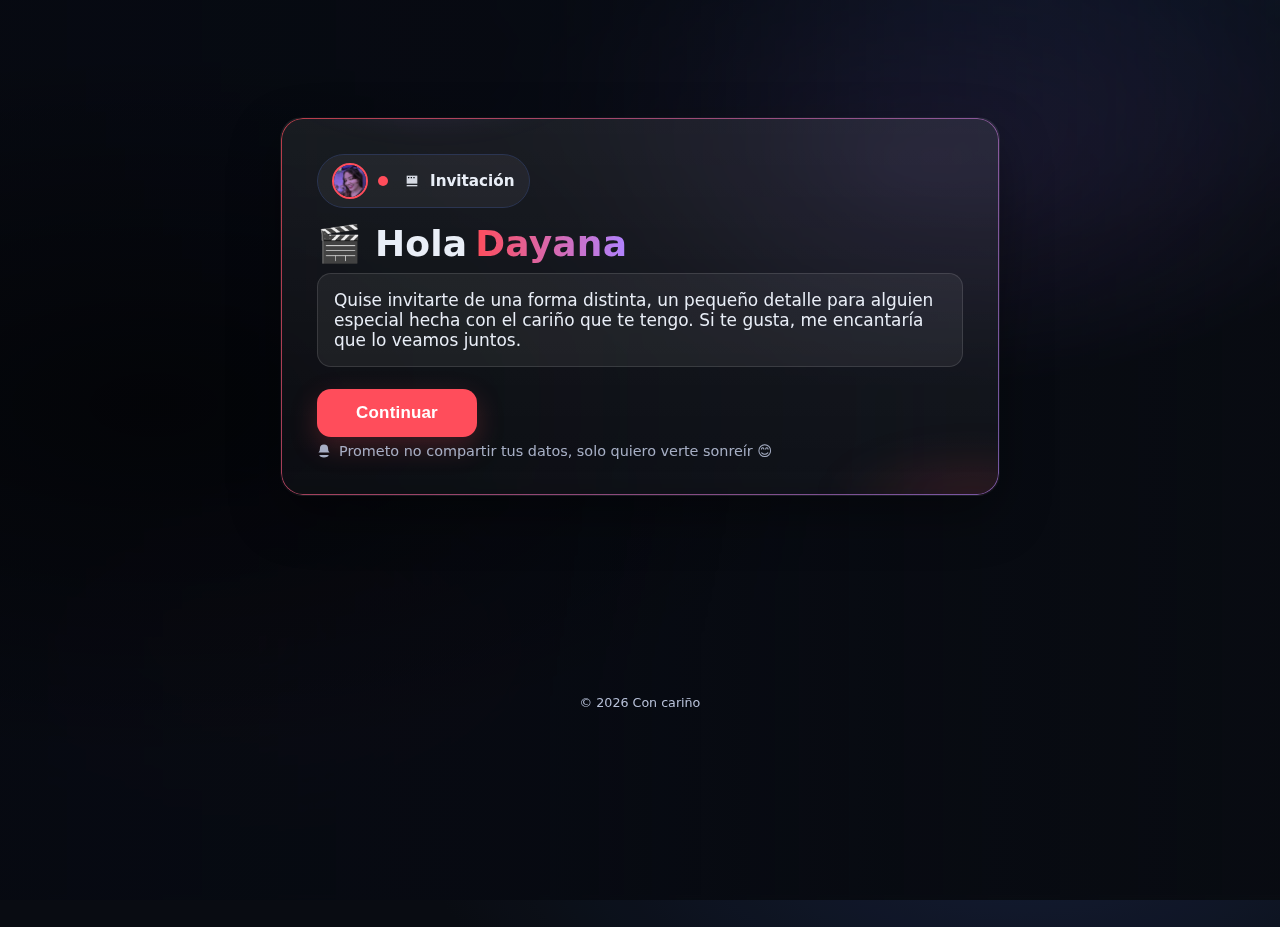
<file: index.html>
<!doctype html>
<html lang="es">
<head>
<meta charset="utf-8">
<meta name="viewport" content="width=device-width,initial-scale=1,viewport-fit=cover">
<title>Invitación</title>
<meta name="theme-color" content="#0b0f16">
<link rel="icon" href="data:image/svg+xml,<svg xmlns=%22http://www.w3.org/2000/svg%22 viewBox=%220 0 100 100%22><text y=%22.9em%22 font-size=%2280%22>🎬</text></svg>">

<style>
  :root{
    --bg:#0b0f16; --ink:#e9eef7; --muted:#b7c0d8; --accent:#ff4d5b; --accent2:#b083ff;
    --border:#22304b; --glass:rgba(255,255,255,.06); --radius:22px; --focus:0 0 0 3px rgba(255,77,91,.5);
    --container-pad: clamp(16px, 4vw, 28px);
  }
  *{box-sizing:border-box}
  html,body{margin:0;padding:0;height:100%}
  body{
    font-family: system-ui, -apple-system, "Segoe UI", Roboto, Ubuntu, Cantarell, Arial;
    color:var(--ink);
    background: radial-gradient(1100px 600px at 80% -10%, #18233f 0%, var(--bg) 55%), var(--bg);
    -webkit-font-smoothing:antialiased; text-rendering:optimizeLegibility;
    overflow:auto;
  }
  a{color:inherit; text-decoration:none}
  :focus-visible{outline:none; box-shadow:var(--focus); border-radius:12px}

  /* HERO + fondo sutil */
  .hero{
    position:relative;
    min-height:100svh;
    display:grid; place-items:center; isolation:isolate;
    padding: max(var(--container-pad), env(safe-area-inset-top)) var(--container-pad) max(72px, var(--container-pad)) var(--container-pad);
  }
  /* Fondo con "Ken Burns" y película desenfocada */
  .hero::before{
    content:""; position:absolute; inset:-3% -3%; z-index:-3;
    background:
      radial-gradient(60% 40% at 70% 20%, rgba(176,131,255,.20), transparent 60%),
      radial-gradient(45% 35% at 20% 70%, rgba(255,77,91,.14), transparent 60%),
      linear-gradient(180deg, rgba(0,0,0,.15), rgba(0,0,0,.15));
    animation: kenburns 26s ease-in-out infinite alternate;
    transform-origin: 60% 50%;
    filter:saturate(1.05) brightness(.85) contrast(1.06) blur(0.2px);
  }
  .vignette{position:absolute; inset:0; z-index:-2;
    background:
      radial-gradient(1200px 600px at 12% 45%, rgba(0,0,0,.55), transparent 60%),
      linear-gradient(90deg, rgba(7,10,18,.96) 0%, rgba(7,10,18,.85) 42%, rgba(7,10,18,.45) 70%, rgba(7,10,18,.18) 100%);
    backdrop-filter: blur(2px);
  }
  @keyframes kenburns{from{transform:scale(1)} to{transform:scale(1.12)}}

  /* TARJETA con borde degradado */
  .card{
    width:min(96%, 720px);
    position:relative;
    background:linear-gradient(180deg, rgba(255,255,255,.08), rgba(255,255,255,.03));
    border-radius:var(--radius);
    padding:clamp(18px,4.4vw,36px);
    backdrop-filter: blur(10px);
    box-shadow: 0 20px 50px rgba(0,0,0,.35);
    transform: translateY(8px); opacity:0; transition:.8s ease;
    content-visibility:auto; contain-intrinsic-size: 1px 420px;
    border:1px solid transparent;
  }
  /* Borde degradado mediante pseudo-elemento y máscara */
  .card::before{
    content:""; position:absolute; inset:0; z-index:-1; border-radius:inherit;
    padding:1px;
    background:linear-gradient(120deg, rgba(255,77,91,.7), rgba(176,131,255,.6));
    -webkit-mask: linear-gradient(#000 0 0) content-box, linear-gradient(#000 0 0);
    -webkit-mask-composite: xor; mask-composite: exclude;
  }
  /* Glow suave */
  .card::after{
    content:""; position:absolute; inset:-12% -8%; z-index:-2; border-radius:inherit;
    background: radial-gradient(30% 20% at 25% 0%, rgba(176,131,255,.18), transparent 60%),
                radial-gradient(30% 20% at 90% 90%, rgba(255,77,91,.12), transparent 60%);
    filter: blur(14px);
  }
  .card.visible{transform:none; opacity:1}

  .badge{
    display:inline-flex; align-items:center; gap:8px;
    padding:8px 12px; border-radius:999px; border:1px solid #2b3552; background:rgba(255,255,255,.05);
    font-weight:600; font-size:clamp(.85rem, 2.2vw, .95rem);
  }
  .badge svg{width:16px;height:16px;opacity:.9}

  .title{margin:14px 0 8px; font-size:clamp(1.3rem, 5.5vw, 2.25rem); line-height:1.2; letter-spacing:.2px; display:flex; align-items:center; gap:.5rem}
  .grad{background:linear-gradient(90deg,var(--accent),var(--accent2)); -webkit-background-clip:text; background-clip:text; color:transparent}
  .subtitle{margin:0 0 clamp(12px,2.6vw,18px); color:var(--muted); font-size:clamp(.95rem, 2.6vw, 1.05rem)}
  .note{
    margin:0 0 clamp(16px,3vw,22px); border:1px solid rgba(255,255,255,.12); background:var(--glass);
    border-radius:14px; padding:clamp(12px,2.6vw,16px); font-size:clamp(.98rem, 2.8vw, 1.06rem);
  }

  .actions{display:flex; flex-wrap:wrap; gap:12px; margin-top:8px}
  .btn{
    position:relative;
    display:inline-block; padding:clamp(12px,2.8vw,14px) clamp(16px,3.2vw,18px);
    border-radius:14px; font-weight:800; letter-spacing:.2px; font-size:clamp(1rem, 2.8vw, 1.06rem);
    background:var(--accent); color:#fff; border:0; cursor:pointer;
    box-shadow:0 10px 28px rgba(255,77,91,.22); transition:transform .18s ease, box-shadow .18s ease;
    min-width:160px;
  }
  .btn::after{ /* brillo diagonal sutil */
    content:""; position:absolute; inset:0; border-radius:inherit; pointer-events:none;
    background:linear-gradient(120deg, rgba(255,255,255,.15), transparent 30% 70%, rgba(255,255,255,.12));
    opacity:0; transition:opacity .2s ease;
  }
  @media (hover:hover){
    .btn:hover{ transform: translateY(-2px) scale(1.01); box-shadow:0 16px 36px rgba(255,77,91,.28);}
    .btn:hover::after{opacity:1}
  }
  .btn.ghost{
    background:transparent; color:var(--ink); border:1px solid #2b3552; box-shadow:none;
  }

  .tiny{
    margin-top:6px; color:var(--muted); font-size:.9rem; display:flex; align-items:center; gap:8px;
    opacity:.9;
  }

  /* Ping decorativo */
  .ping{
    width:10px;height:10px;border-radius:999px;background:var(--accent);display:inline-block;position:relative;
    box-shadow:0 0 0 0 rgba(255,77,91,.5); margin-right:6px;
    animation: pulse 2s infinite;
  }
  @keyframes pulse{
    0%{box-shadow:0 0 0 0 rgba(255,77,91,.5)}
    70%{box-shadow:0 0 0 14px rgba(255,77,91,0)}
    100%{box-shadow:0 0 0 0 rgba(255,77,91,0)}
  }

  .footer{
    width:100%; text-align:center; color:var(--muted);
    padding: 18px max(var(--container-pad), env(safe-area-inset-right)) max(calc(var(--container-pad) + env(safe-area-inset-bottom)), 18px) max(var(--container-pad), env(safe-area-inset-left));
    font-size:clamp(.82rem, 2.4vw, .95rem);
  }

  @media (max-width:600px){
    .actions{flex-direction:column}
    .btn, .btn.ghost{width:100%; text-align:center}
  }

  @media (prefers-reduced-motion: reduce){
    *{animation:none !important; transition:none !important}
    .hero::before{animation:none}
    .card{opacity:1; transform:none}
  }

 .badge .avatar{
  width:36px;  
  height:36px;  
  border-radius:50%;
  object-fit:cover;
  border:2px solid var(--accent);
}
.badge{
  display:inline-flex; align-items:center; gap:10px; /* un poco más de espacio */
  padding:8px 14px;
}

</style>
</head>
<body>
  <main class="hero" role="main" aria-labelledby="hero-title">
    <span class="vignette" aria-hidden="true"></span>

    <section class="card" id="card">
      <div class="badge" aria-label="invitación">
        <img src="img/dayana.jpg" alt="Foto de perfil" class="avatar" />
        <span class="ping" aria-hidden="true"></span>
        <svg xmlns="http://www.w3.org/2000/svg" viewBox="0 0 24 24" fill="currentColor" aria-hidden="true">
          <path d="M4 4h16v12H4z"/><path d="M4 18h16v2H4z"/><path d="M6 6h2v2H6zM10 6h2v2h-2zM14 6h2v2h-2z" fill="#0b0f16"/>
        </svg>
        Invitación
      </div>

      <h1 id="hero-title" class="title">
        🎬 Hola <span class="grad" id="guestName">Dayana</span>
      </h1>

      <p class="note" id="heroCopy">
        Esta vez quise invitarte de una manera distinta, algo no tan usual, hecho con el cariño que te tengo.
        Si te gusta, me encantaría que lo veamos juntos.
      </p>

      <div class="actions" role="group" aria-label="Acciones">
        <button class="btn" id="continuar">Continuar</button>
      </div>

      <div class="tiny" aria-hidden="true">
        <svg xmlns="http://www.w3.org/2000/svg" width="14" height="14" fill="currentColor" viewBox="0 0 24 24"><path d="M12 1a7 7 0 0 0-7 7c0 5.25-3 6.75-3 6.75h20S19 13.25 19 8a7 7 0 0 0-7-7zm0 22c4.418 0 8-1.79 8-4H4c0 2.21 3.582 4 8 4z"/></svg>
        Prometo no compartir tus datos, solo quiero verte sonreír 😊
      </div>
    </section>

    <footer class="footer">
      <small>© <span id="year"></span> Con cariño</small>
    </footer>
  </main>

<script>
  // Año en footer
  document.getElementById('year').textContent = new Date().getFullYear();

  // Entrada suave de la tarjeta
  const card = document.getElementById('card');
  requestAnimationFrame(()=> card.classList.add('visible'));

  // Nombre dinámico: ?to=Nombre o localStorage('invitado') o fallback
  const params = new URLSearchParams(location.search);
  const fromQuery = params.get('to');
  const fromStorage = localStorage.getItem('invitado');
  const guest = (fromQuery && fromQuery.trim()) || (fromStorage && fromStorage.trim()) || 'Dayana';
  document.getElementById('guestName').textContent = guest;

  // Copys alternos para darle vida (elige uno al azar)
  const copies = [
    "Quise invitarte de una forma distinta, un pequeño detalle para alguien especial hecha con el cariño que te tengo. Si te gusta, me encantaría que lo veamos juntos.",
  ];
  document.getElementById('heroCopy').textContent = copies[Math.floor(Math.random()*copies.length)];

  // Guardar nombre y navegar
  document.getElementById('continuar').addEventListener('click', ()=>{
    localStorage.setItem('invitado', guest);
    window.location.href = 'invitacion.html';
  });
</script>
</body>
</html>
</file>
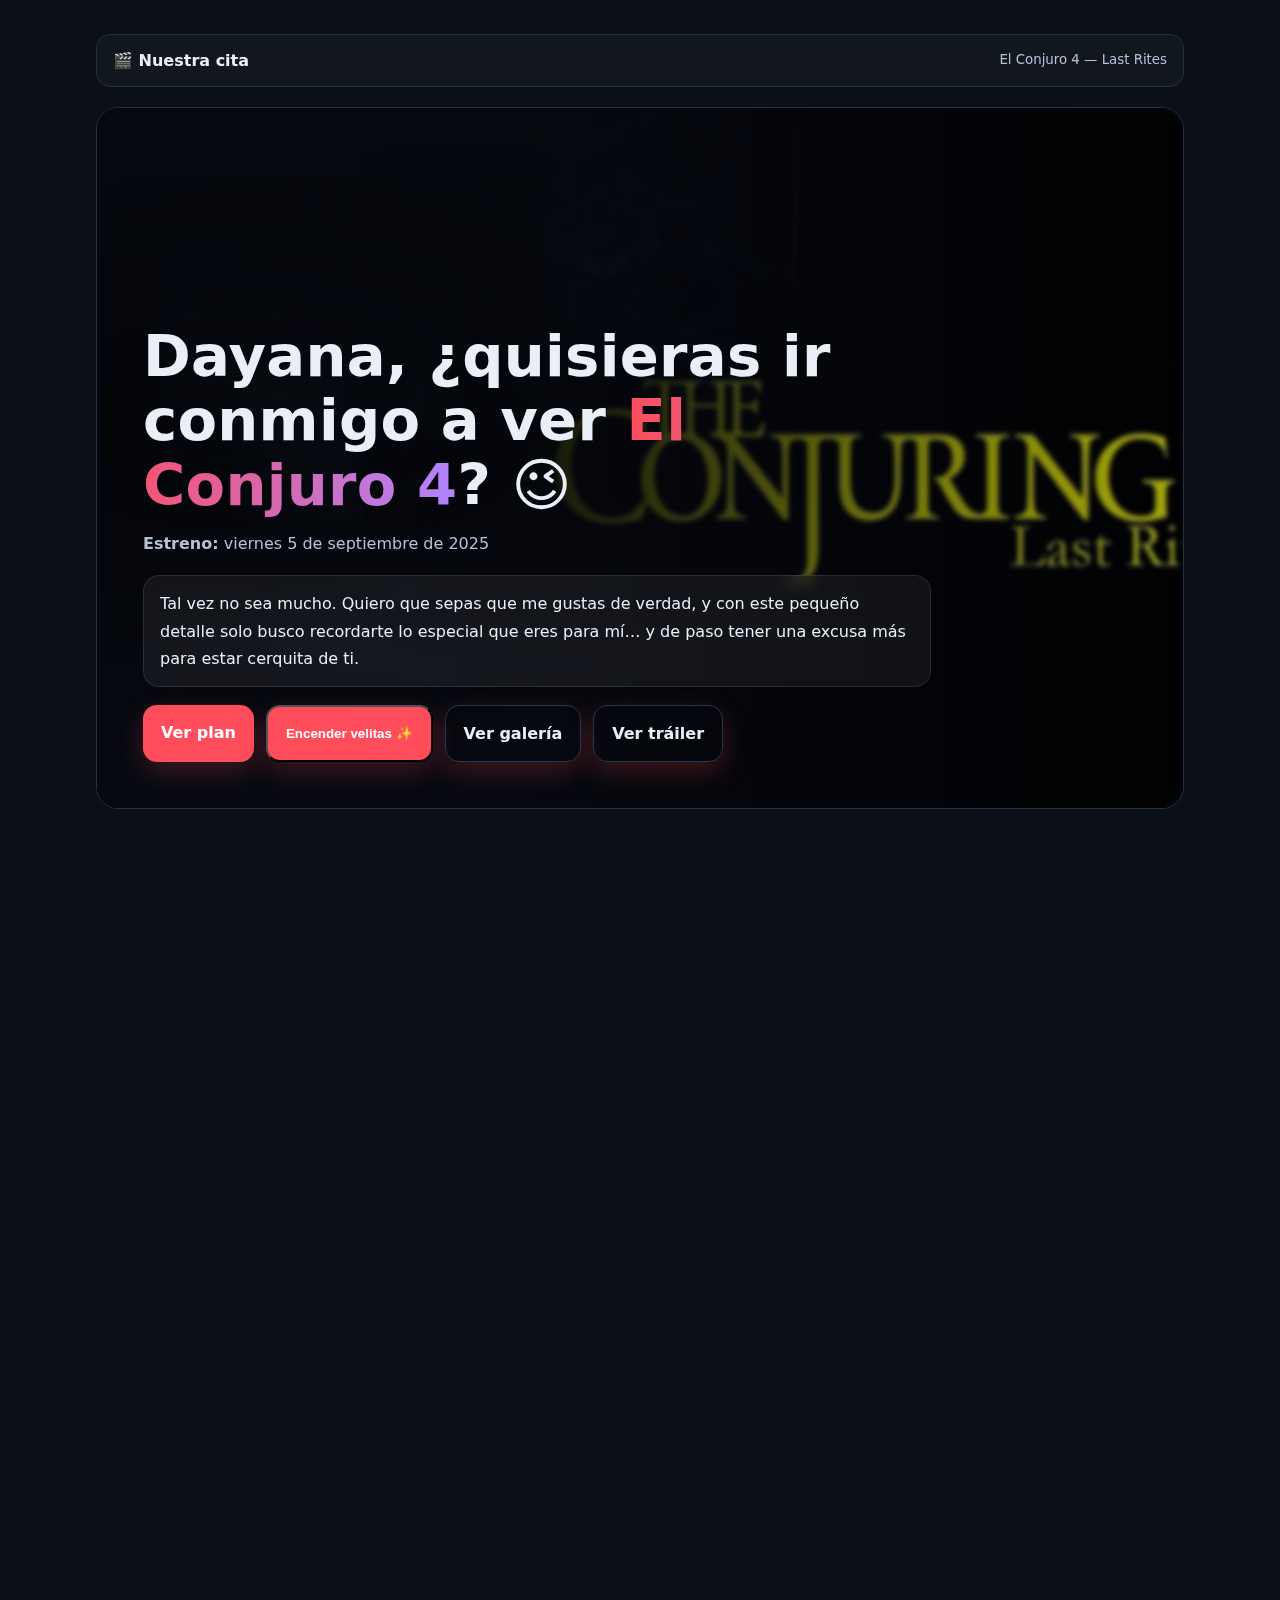
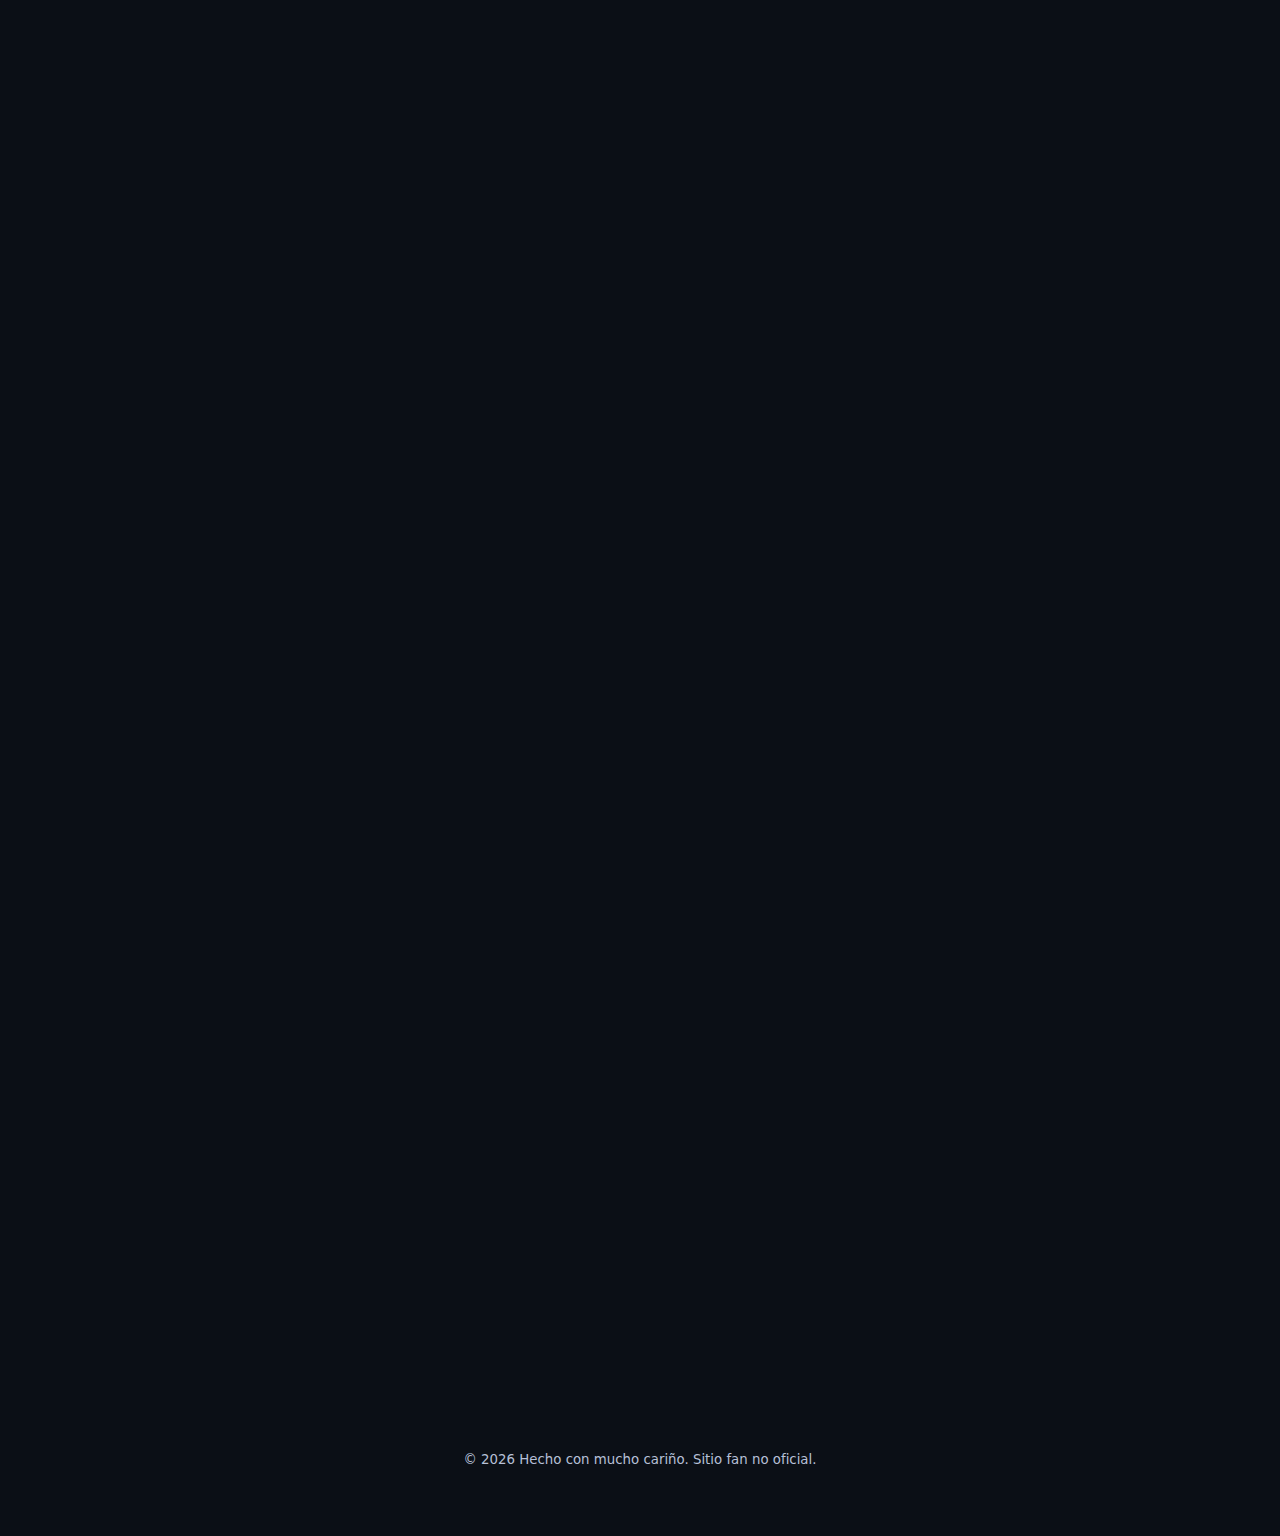
<file: invitacion.html>
<!doctype html>
<html lang="es" dir="ltr">
<head>
<meta charset="utf-8" />
<meta name="viewport" content="width=device-width,initial-scale=1,viewport-fit=cover" />
<meta name="theme-color" content="#0b0f16" />
<title>Invitación para Dayana — El Conjuro 4</title>
<meta name="description" content="Dayana, quiero invitarte al estreno de El Conjuro 4. ¿Vamos al cine?" />
<link rel="canonical" href="https://tudominio.ejemplo/invitacion" />

<!-- Social / SEO -->
<meta property="og:type" content="website" />
<meta property="og:title" content="Invitación para Dayana — El Conjuro 4" />
<meta property="og:description" content="Dayana, quiero invitarte al estreno de El Conjuro 4. ¿Vamos al cine?" />
<meta property="og:image" content="img/conjuro4.jpg" />
<meta name="twitter:card" content="summary_large_image" />
<meta name="twitter:title" content="Invitación para Dayana — El Conjuro 4" />
<meta name="twitter:description" content="Dayana, quiero invitarte al estreno de El Conjuro 4. ¿Vamos al cine?" />
<meta name="twitter:image" content="img/conjuro4.jpg" />

<!-- Preload de la imagen hero (mejor LCP) -->
<link rel="preload" as="image" href="img/conjuro4.jpg" imagesrcset="img/conjuro4.jpg 1200w" imagesizes="100vw" />

<style>
  :root{
    --bg:#0b0f16; --ink:#e9eef7; --muted:#b7c0d8;
    --accent:#ff4d5b; --accent2:#b083ff; --border:#22304b;
    --glass: rgba(255,255,255,.06); --radius:22px; --maxw:1120px;
    --focus: 0 0 0 3px rgba(255,77,91,.5);
  }
  *{box-sizing:border-box}
  html,body{margin:0;padding:0}
  body{
    font-family: system-ui, -apple-system, "Segoe UI", Roboto, Ubuntu, Cantarell, Arial;
    color:var(--ink);
    background: radial-gradient(1100px 600px at 80% -10%, #18233f 0%, var(--bg) 55%), var(--bg);
    line-height:1.7; -webkit-font-smoothing:antialiased; text-rendering:optimizeLegibility;
    overflow-x:hidden;
  }
  .container{max-width:var(--maxw);margin:0 auto;padding:clamp(16px,2.8vw,34px)}
  a{color:inherit}
  :focus-visible{outline:none; box-shadow:var(--focus); border-radius:12px}
  .sr-only{position:absolute;width:1px;height:1px;padding:0;margin:-1px;overflow:hidden;clip:rect(0,0,0,0);white-space:nowrap;border:0}

  /* NAV */
  .nav{display:flex;align-items:center;justify-content:space-between;gap:12px;
       background:rgba(255,255,255,.03); border:1px solid var(--border); border-radius:14px;
       padding:12px 16px; backdrop-filter: blur(6px);}
  .brand{font-weight:700;text-decoration:none;color:var(--ink); white-space:nowrap; overflow:hidden; text-overflow:ellipsis}
  .nav small{color:var(--muted); white-space:nowrap; overflow:hidden; text-overflow:ellipsis}

  /* HERO */
  .hero{position:relative;overflow:hidden;border-radius:var(--radius); border:1px solid var(--border);
        margin-top:20px; min-height:78vh; display:flex; align-items:flex-end; isolation:isolate;}
  .hero::before{
    content:""; position:absolute; inset:-3% -3%; z-index:-2;
    background:url("img/conjuro4.jpg") center/cover no-repeat #000;
    animation: kenburns 26s ease-in-out infinite alternate;
    transform-origin: 60% 50%; filter:saturate(1.05) brightness(.78) contrast(1.05);
  }
  @keyframes kenburns{ from{transform:scale(1)} to{transform:scale(1.12)} }
  .vignette{position:absolute; inset:0; z-index:-1;
    background:
      radial-gradient(1200px 600px at 12% 45%, rgba(0,0,0,.55), transparent 60%),
      linear-gradient(90deg, rgba(7,10,18,.96) 0%, rgba(7,10,18,.85) 42%, rgba(7,10,18,.45) 70%, rgba(7,10,18,.15) 100%);
    backdrop-filter: blur(2.5px);
  }
  .hero-inner{padding:clamp(18px,4.2vw,46px); width:min(880px,96%)}
  h1{margin:0 0 12px; font-size:clamp(1.9rem,6.2vw,3.6rem); line-height:1.12; letter-spacing:.3px}
  .grad{background:linear-gradient(90deg,var(--accent),var(--accent2)); -webkit-background-clip:text; background-clip:text; color:transparent}
  .tagline{color:var(--muted); margin:0 0 18px}
  .glass{background:var(--glass); border:1px solid rgba(255,255,255,.1); border-radius:16px; padding:14px 16px; backdrop-filter: blur(8px)}
  .cta{margin-top:18px; display:flex; gap:12px; flex-wrap:wrap}
  .btn{display:inline-block; padding:14px 18px; border-radius:14px; font-weight:700; text-decoration:none; color:#fff; background:var(--accent);
       box-shadow:0 10px 28px rgba(255,77,91,.22); transition:transform .18s ease}
  @media (hover:hover){ .btn:hover{transform: translateY(-2px) scale(1.01)}}
  .btn.ghost{background:transparent; color:var(--ink); border:1px solid #2b3552}

  /* FIRELIES CANVAS */
  #fx{position:fixed; inset:0; pointer-events:none; z-index:999; }

  main{margin-top:clamp(22px,3.5vw,42px)}
  section + section{margin-top:clamp(24px,4vw,52px)}
  h2{margin:0 0 16px; font-size:clamp(1.35rem,3.2vw,1.9rem)}
  .card{background:linear-gradient(180deg,rgba(255,255,255,.02),rgba(255,255,255,0));
        border:1px solid var(--border); border-radius:var(--radius); padding:clamp(16px,2.4vw,30px)}

  /* INFO GRID */
  .grid{display:grid; gap:16px; grid-template-columns: repeat(3,1fr)}
  .tile{position:relative; border:1px solid var(--border); border-radius:16px; overflow:hidden; background:#0f1524}
  .tile::before{content:""; position:absolute; inset:0; background:linear-gradient(180deg, rgba(255,255,255,.06), transparent)}
  .tile .content{position:relative; padding:16px}
  .tile{transition:transform .18s ease}
  @media (hover:hover){ .tile:hover{transform: translateY(-2px)}}

  /* COUNTDOWN */
  .count{display:grid; gap:10px; grid-template-columns: repeat(4, minmax(80px,1fr))}
  .box{ text-align:center; background:#0f1a2a; border:1px solid var(--border); border-radius:12px; padding:12px}
  .num{font-size:1.6rem; font-weight:800}

  /* CAROUSEL (scroll-snap) */
  .snapwrap{overflow:auto; scroll-snap-type:x mandatory; display:flex; gap:12px; padding-bottom:6px; -webkit-overflow-scrolling: touch}
  .snap{flex: 0 0 84%; max-width:840px; aspect-ratio: 16/9; border-radius:16px; border:1px solid var(--border); overflow:hidden; scroll-snap-align:center; background:#000}
  .snap img{width:100%;height:100%;object-fit:cover; display:block}
  .snapwrap::-webkit-scrollbar{height:10px} .snapwrap::-webkit-scrollbar-thumb{background:#2a3754; border-radius:999px}

  .waiting{margin-top:26px; text-align:center; font-size:1.08rem; color:#ffdbe1}
  .footer{text-align:center; padding:40px 16px 64px; color:#b7c0d8}

  /* Reveal on scroll + rendimiento */
  .reveal{opacity:0; transform:translateY(14px); transition:.7s ease; content-visibility:auto; contain-intrinsic-size: 1px 400px}
  .reveal.visible{opacity:1; transform:none}

  /* Corazón */
  .heart-section{text-align:center; margin-top:40px}
  #heartCanvas{max-width:100%; height:auto; display:block; margin:0 auto}

  /* Accesibilidad: skip */
  .skip-link{position:absolute; left:-9999px; top:auto; width:1px; height:1px; overflow:hidden;}
  .skip-link:focus{position:fixed; left:16px; top:16px; width:auto; height:auto; padding:10px 14px; background:#14203a; color:#fff; border:1px solid var(--border); border-radius:10px; z-index:1000}

  /* MOBILE */
  @media (max-width: 900px){ .grid{grid-template-columns: 1fr 1fr} }
  @media (max-width: 640px){
    .nav{padding:10px 12px}
    .hero{min-height:72vh}
    .hero::before{animation:none;}
    .tagline{font-size:0.95rem}
    .btn{width:100%; text-align:center}
    .count{grid-template-columns: repeat(2, minmax(100px,1fr))}
    .grid{grid-template-columns:1fr}
    .snap{flex:0 0 92%}
  }
  @supports (padding: max(0px)) {
    .container { padding-left: max(16px, env(safe-area-inset-left));
                 padding-right: max(16px, env(safe-area-inset-right)); }
  }
  @media (prefers-reduced-motion: reduce){
    *{animation: none !important; transition: none !important}
    .hero::before{animation:none}
  }
  @media print{
    .hero::before, #fx { display:none !important }
    .btn, .snapwrap { display:none }
    body{background:#fff; color:#000}
    .container{max-width:840px}
  }

  /* ====== SALA DE CINE (pantalla + asientos) ====== */
.theater{
  margin: clamp(18px,3vw,26px) 0 4px;
  display:flex; flex-direction:column; align-items:center; gap:18px;
}
.screen{
  width:min(92%, 560px); height:10px; border-radius:999px;
  background: linear-gradient(90deg, rgba(255,255,255,.35), rgba(255,255,255,.12), rgba(255,255,255,.35));
  filter: blur(.2px); position:relative;
}
.screen::after{
  content:""; position:absolute; inset:-40px -8%; z-index:-1; border-radius:18px;
  background: radial-gradient(60% 100% at 50% -10%, rgba(255,255,255,.16), transparent 70%);
  pointer-events:none;
}
.cinema{
  display:grid; gap:8px 8px; justify-content:center;
  grid-template-columns: repeat(10, 26px);
  transform: perspective(600px) rotateX(18deg);
  transform-origin: center top;
  user-select:none;
}
.row-label{
  grid-column: 1 / -1; text-align:center; color:var(--muted); font-size:.78rem; opacity:.9;
  transform: translateY(-2px);
}
.seat{
  width:26px; height:26px; border-radius:6px 6px 3px 3px;
  background:#2b3552; box-shadow: inset 0 -2px 0 rgba(0,0,0,.35);
  cursor:pointer; transition: transform .28s ease, box-shadow .28s ease, background .28s ease;
  position:relative;
}
.seat::before{ /* respaldo */
  content:""; position:absolute; left:3px; right:3px; top:-5px; height:8px; border-radius:5px 5px 0 0;
  background:#2a3149; box-shadow: inset 0 -2px 0 rgba(0,0,0,.35);
}
.seat.selected{
  background: var(--accent);
  box-shadow: 0 0 12px rgba(255,77,91,.7), inset 0 -2px 0 rgba(0,0,0,.35);
  transform: translateY(-2px) scale(1.06);
}
.seat:hover{ background: var(--accent2) }
.seat.animate{ animation: pick .6s ease forwards }
@keyframes pick{
  0%{transform: translateY(6px) scale(.6); opacity:0}
  80%{transform: translateY(-2px) scale(1.08); opacity:1}
  100%{transform: translateY(-2px) scale(1.06); opacity:1}
}
.legend{
  display:flex; gap:12px; align-items:center; color:var(--muted); font-size:.85rem; opacity:.9;
}
.legend .dot{
  width:14px;height:14px;border-radius:4px;display:inline-block;background:#2b3552;
  box-shadow: inset 0 -2px 0 rgba(0,0,0,.35);
}
.legend .dot.sel{ background: var(--accent); box-shadow: 0 0 8px rgba(255,77,91,.7) }
.legend .dot.hov{ background: var(--accent2) }

@media (max-width:640px){
  .cinema{grid-template-columns: repeat(8, 26px)}
}
</style>
</head>
<body>
  <a href="#main" class="skip-link">Saltar al contenido</a>

  <!-- Canvas de velitas -->
  <canvas id="fx" aria-hidden="true"></canvas>

  <header class="container" role="banner">
    <nav class="nav" aria-label="Principal">
      <a class="brand" href="#">🎬 Nuestra cita</a>
      <small>El Conjuro 4 — Last Rites</small>
    </nav>

    <section class="hero" aria-labelledby="hero-title" role="region">
      <span class="vignette" aria-hidden="true"></span>
      <div class="hero-inner">
       <h1 id="hero-title">
          <span id="nombreInvitado"></span>, ¿quisieras ir conmigo a ver 
          <span class="grad">El Conjuro 4</span>? 😉
      </h1>

        <p class="tagline"><strong>Estreno:</strong> viernes 5 de septiembre de 2025</p>
        <div class="glass" role="note">
         Tal vez no sea mucho. 
         Quiero que sepas que me gustas de verdad, y con este pequeño detalle solo busco recordarte 
         lo especial que eres para mí… y de paso tener una excusa más para estar cerquita de ti.
        </div>
        <div class="cta" role="group" aria-label="Acciones principales">
          <a class="btn" href="#detalles">Ver plan</a>
          <button class="btn fx-toggle" id="toggleFX" type="button" aria-pressed="false">Encender velitas ✨</button>
          <a class="btn ghost" href="#galeria">Ver galería</a>
                  <a class="btn ghost" id="trailer" href="https://www.youtube.com/watch?v=bMgfsdYoEEo" target="_blank" rel="noopener">Ver tráiler</a>
        </div>
      </div>
    </section>
  </header>

  <main id="main" class="container" role="main">
    <!-- Sala de cine -->
    <section class="reveal" aria-labelledby="sala-cine">
      <h2 id="sala-cine">Elige tu asiento 🎟️</h2>
      <div class="card">
        <div class="theater" aria-label="Sala de cine">
          <div class="screen" aria-hidden="true"></div>

          <div class="cinema" id="cinema" role="grid" aria-label="Mapa de asientos">
            <!-- Fila A -->
            <span class="row-label" aria-hidden="true">Fila A</span>
            <!-- 10 asientos por fila -->
            <div class="seat" role="gridcell" aria-label="A1"></div><div class="seat" role="gridcell" aria-label="A2"></div><div class="seat" role="gridcell" aria-label="A3"></div><div class="seat" role="gridcell" aria-label="A4"></div><div class="seat" role="gridcell" aria-label="A5"></div><div class="seat" role="gridcell" aria-label="A6"></div><div class="seat" role="gridcell" aria-label="A7"></div><div class="seat" role="gridcell" aria-label="A8"></div><div class="seat" role="gridcell" aria-label="A9"></div><div class="seat" role="gridcell" aria-label="A10"></div>

            <!-- Fila B -->
            <span class="row-label" aria-hidden="true">Fila B</span>
            <div class="seat" role="gridcell" aria-label="B1"></div><div class="seat" role="gridcell" aria-label="B2"></div><div class="seat" role="gridcell" aria-label="B3"></div><div class="seat" role="gridcell" aria-label="B4"></div><div class="seat" role="gridcell" aria-label="B5"></div><div class="seat" role="gridcell" aria-label="B6"></div><div class="seat" role="gridcell" aria-label="B7"></div><div class="seat" role="gridcell" aria-label="B8"></div><div class="seat" role="gridcell" aria-label="B9"></div><div class="seat" role="gridcell" aria-label="B10"></div>

            <!-- Fila C -->
            <span class="row-label" aria-hidden="true">Fila C</span>
            <div class="seat" role="gridcell" aria-label="C1"></div><div class="seat" role="gridcell" aria-label="C2"></div><div class="seat" role="gridcell" aria-label="C3"></div><div class="seat" role="gridcell" aria-label="C4"></div><div class="seat" role="gridcell" aria-label="C5"></div><div class="seat" role="gridcell" aria-label="C6"></div><div class="seat" role="gridcell" aria-label="C7"></div><div class="seat" role="gridcell" aria-label="C8"></div><div class="seat" role="gridcell" aria-label="C9"></div><div class="seat" role="gridcell" aria-label="C10"></div>

            <!-- Fila D -->
            <span class="row-label" aria-hidden="true">Fila D</span>
            <div class="seat" role="gridcell" aria-label="D1"></div><div class="seat" role="gridcell" aria-label="D2"></div><div class="seat" role="gridcell" aria-label="D3"></div><div class="seat" role="gridcell" aria-label="D4"></div><div class="seat" role="gridcell" aria-label="D5"></div><div class="seat" role="gridcell" aria-label="D6"></div><div class="seat" role="gridcell" aria-label="D7"></div><div class="seat" role="gridcell" aria-label="D8"></div><div class="seat" role="gridcell" aria-label="D9"></div><div class="seat" role="gridcell" aria-label="D10"></div>
          </div>
          <br>
          <div class="legend" aria-hidden="true">
            <span class="dot"></span> Libre
            <span class="dot hov"></span> Hover
            <span class="dot sel"></span> Seleccionado
          </div>
        </div>
      </div>
    </section>
    <!-- Countdown -->
    <section class="reveal" aria-labelledby="faltan">
      <h2 id="faltan">Faltan…</h2>
      <div class="card" aria-live="polite">
        <div class="count">
          <div class="box"><div class="num" id="d" aria-label="días">0</div>días</div>
          <div class="box"><div class="num" id="h" aria-label="horas">0</div>horas</div>
          <div class="box"><div class="num" id="m" aria-label="minutos">0</div>min</div>
          <div class="box"><div class="num" id="s" aria-label="segundos">0</div>seg</div>
        </div>
      </div>
    </section>

    <!-- Plan -->
    <section id="detalles" class="reveal" aria-labelledby="plan">
      <h2 id="plan">El plan</h2>
      <div class="grid">
      <article class="tile">
  <div class="content">
    <h3 style="margin:0 0 8px">🎟️ La peli</h3>
    <p style="margin:0;color:var(--muted)">
      The Conjuring: Last Rites (El Conjuro 4). Yo me encargo de las entradas para que tú solo disfrutes conmigo 😉❤️.
    </p>
  </div>
</article>

<article class="tile">
  <div class="content">
    <h3 style="margin:0 0 8px">🍫 Después</h3>
    <p style="margin:0;color:var(--muted)">
      Algo dulce, un café, o lo que se te antoje… lo importante es compartirlo contigo 😏✨.
    </p>
  </div>
</article>

<article class="tile">
  <div class="content">
    <h3 style="margin:0 0 8px">📍 Según el día</h3>
    <p style="margin:0;color:var(--muted)">
      Yo preparo la sorpresa, tú solo relájate… que el plan está en buenas manos 💕.
    </p>
  </div>
</article>
      </div>
    </section>

    <!-- Galería -->
    <section id="galeria" class="reveal" aria-labelledby="galeria-title">
      <h2 id="galeria-title">Un vistazo</h2>
      <div class="snapwrap" role="list" aria-label="galería">
        <div class="snap" role="listitem"><img src="img/conjuro4.jpg" alt="Póster de El Conjuro 4" loading="lazy" /></div>
        <div class="snap" role="listitem"><img src="img/el-conjuro-4-trailer-1200x900.jpg" alt="Fotograma oscuro del tráiler" loading="lazy" /></div>
        <div class="snap" role="listitem"><img src="img/El-Conjuro-4.jpg" alt="Arte promocional de la película" loading="lazy" /></div>
      </div>
    </section>

    <div class="waiting reveal">
      Ojalá te guste la idea tanto como a mí 💌. 🤷‍♂️ Es la primera vez que hago algo así… no sé si salió bien, pero prometo que la intención estuvo al 100% 😅.<br>
      <small>Pd: será lindo si aceptas</small><br><br>
      <a class="btn" 
        href="https://wa.me/593985238081?text=Hola!%20Vi%20tu%20invitación" 
        target="_blank" 
        rel="noopener">
        💬 Responder por WhatsApp
      </a>
       <br><br>
  
      <a class="btn ghost" href="index.html">
        ⬅️ Volver al inicio
      </a>
    </div>

  </main>

  <footer class="container footer" role="contentinfo">
    <small>© <span id="year"></span> Hecho con mucho cariño. Sitio fan no oficial.</small>
  </footer>

<script>
  // Utilidades
  const $ = (sel, root=document) => root.querySelector(sel);
  const $$ = (sel, root=document) => [...root.querySelectorAll(sel)];
  const prefersReduced = window.matchMedia('(prefers-reduced-motion: reduce)').matches;

  // Año
  $('#year').textContent = new Date().getFullYear();

  // Insertar nombre (Dayana por defecto si no viene del welcome)
  const nombre = (localStorage.getItem('invitado') || 'Dayana').trim();
  $('#nombreInvitado').textContent = nombre;

  // Actualizar dinámicamente meta/SEO visibles para el usuario (no todos los crawlers ejecutan JS)
  document.title = `Invitación para ${nombre} — El Conjuro 4`;
  const setMeta = (sel, val) => { const m = $(sel); if(m) m.setAttribute('content', val); };
  setMeta('meta[name="description"]', `${nombre}, quiero invitarte al estreno de El Conjuro 4. ¿Vamos al cine?`);
  setMeta('meta[property="og:title"]', `Invitación para ${nombre} — El Conjuro 4`);
  setMeta('meta[name="twitter:title"]', `Invitación para ${nombre} — El Conjuro 4`);
  setMeta('meta[property="og:description"]', `${nombre}, quiero invitarte al estreno de El Conjuro 4. ¿Vamos al cine?`);
  setMeta('meta[name="twitter:description"]', `${nombre}, quiero invitarte al estreno de El Conjuro 4. ¿Vamos al cine?`);

  // Reveal on scroll
  const obs = new IntersectionObserver((es)=> es.forEach(e=>{
    if(e.isIntersecting){ e.target.classList.add('visible'); obs.unobserve(e.target); }
  }), {threshold:.15});
  $$('.reveal').forEach(el=>obs.observe(el));

  // ========= Countdown (fecha en Guayaquil, UTC-05:00) =========
  const targetLocal = new Date('2025-09-05T19:30:00-05:00'); // -05 fijo
  const target = new Date(targetLocal.toUTCString());
  const $d = $('#d'), $h = $('#h'), $m = $('#m'), $s = $('#s');
  function tick(){
    const now = new Date();
    let diff = Math.max(0, target - now);
    const d = Math.floor(diff/86400000); diff -= d*86400000;
    const h = Math.floor(diff/3600000);  diff -= h*3600000;
    const m = Math.floor(diff/60000);    diff -= m*60000;
    const s = Math.floor(diff/1000);
    $d.textContent=d; $h.textContent=h; $m.textContent=m; $s.textContent=s;
  }
  tick(); const timerId = setInterval(tick, 1000);

  // ========= Velitas (fireflies) con pausa real =========
  const fx = $('#fx');
  const fctx = fx.getContext('2d');
  let W=0,H=0, on=false, bugs=[];
  let rafId = 0, dpr = Math.min(2, window.devicePixelRatio || 1);

  function resize(){
    W = fx.width  = Math.floor(innerWidth  * dpr);
    H = fx.height = Math.floor(innerHeight * dpr);
    fx.style.width = innerWidth + 'px';
    fx.style.height = innerHeight + 'px';
  }
  addEventListener('resize', resize, {passive:true}); resize();

  function spawn(n){
    for(let i=0;i<n;i++){
      bugs.push({
        x: Math.random()*W,
        y: Math.random()*H*.6+H*.2,
        vx: (Math.random()-.5)*.2,
        vy: (Math.random()-.5)*.2,
        r: (Math.random()*2+1)*dpr,
        a: Math.random()*Math.PI*2
      });
    }
  }

  function frame(){
    fctx.clearRect(0,0,W,H);
    for(const b of bugs){
      b.a += 0.02;
      b.vx += Math.cos(b.a)*0.02;
      b.vy += Math.sin(b.a)*0.02;
      b.x += b.vx; b.y += b.vy;
      if(b.x<0||b.x>W) b.vx*=-1;
      if(b.y<0||b.y>H) b.vy*=-1;
      const g = fctx.createRadialGradient(b.x,b.y,0,b.x,b.y,b.r*6);
      g.addColorStop(0,'rgba(255,220,150,.9)');
      g.addColorStop(1,'rgba(255,220,150,0)');
      fctx.fillStyle=g; fctx.beginPath(); fctx.arc(b.x,b.y,b.r,0,Math.PI*2); fctx.fill();
    }
    rafId = on ? requestAnimationFrame(frame) : 0;
  }

  const btnFX = $('#toggleFX');
  btnFX.addEventListener('click', ()=>{
    const canAnimate = !prefersReduced;
    if(!on && canAnimate){
      on = true; btnFX.setAttribute('aria-pressed','true'); btnFX.textContent = 'Apagar velitas ✨';
      if(bugs.length===0) spawn(80);
      if(!rafId) rafId = requestAnimationFrame(frame);
    }else{
      on = false; btnFX.setAttribute('aria-pressed','false'); btnFX.textContent = 'Encender velitas ✨';
      if(rafId){ cancelAnimationFrame(rafId); rafId = 0; }
      fctx.clearRect(0,0,W,H);
    }
  });

  // ========= Mejora de rendimiento para usuarios con reduce-motion =========
  if(prefersReduced){
    if(rafId){ cancelAnimationFrame(rafId); rafId = 0; }
  }

  // ====== Animación e interacción de asientos ======
const cinema = document.getElementById('cinema');
if (cinema) {
  const seats = [...cinema.querySelectorAll('.seat')];

  // Animación secuencial al entrar (si no se prefiere reducir movimiento)
  if (!prefersReduced) {
    seats.forEach((seat, i) => {
      setTimeout(() => {
        seat.classList.add('animate','selected');
      }, 110 * i);
    });
    // "Desocupa" algunos para simular disponibilidad
    setTimeout(() => {
      seats.forEach((s, idx) => { if (idx % 3 === 0) s.classList.remove('selected'); });
    }, 110 * seats.length + 500);
  }

  // Click para seleccionar/deseleccionar
  seats.forEach(seat => {
    seat.addEventListener('click', () => {
      const already = seat.classList.contains('selected');
      // Si quieres permitir solo 1 seleccionado a la vez, descomenta:
      // seats.forEach(s => s.classList.remove('selected'));
      seat.classList.toggle('selected', !already);
    });
  });
}
</script>

<noscript>
  <style>.reveal{opacity:1 !important; transform:none !important}</style>
  <div class="container" role="note">Para ver la cuenta regresiva y animaciones, habilita JavaScript.</div>
</noscript>
</body>
</html>
</file>
